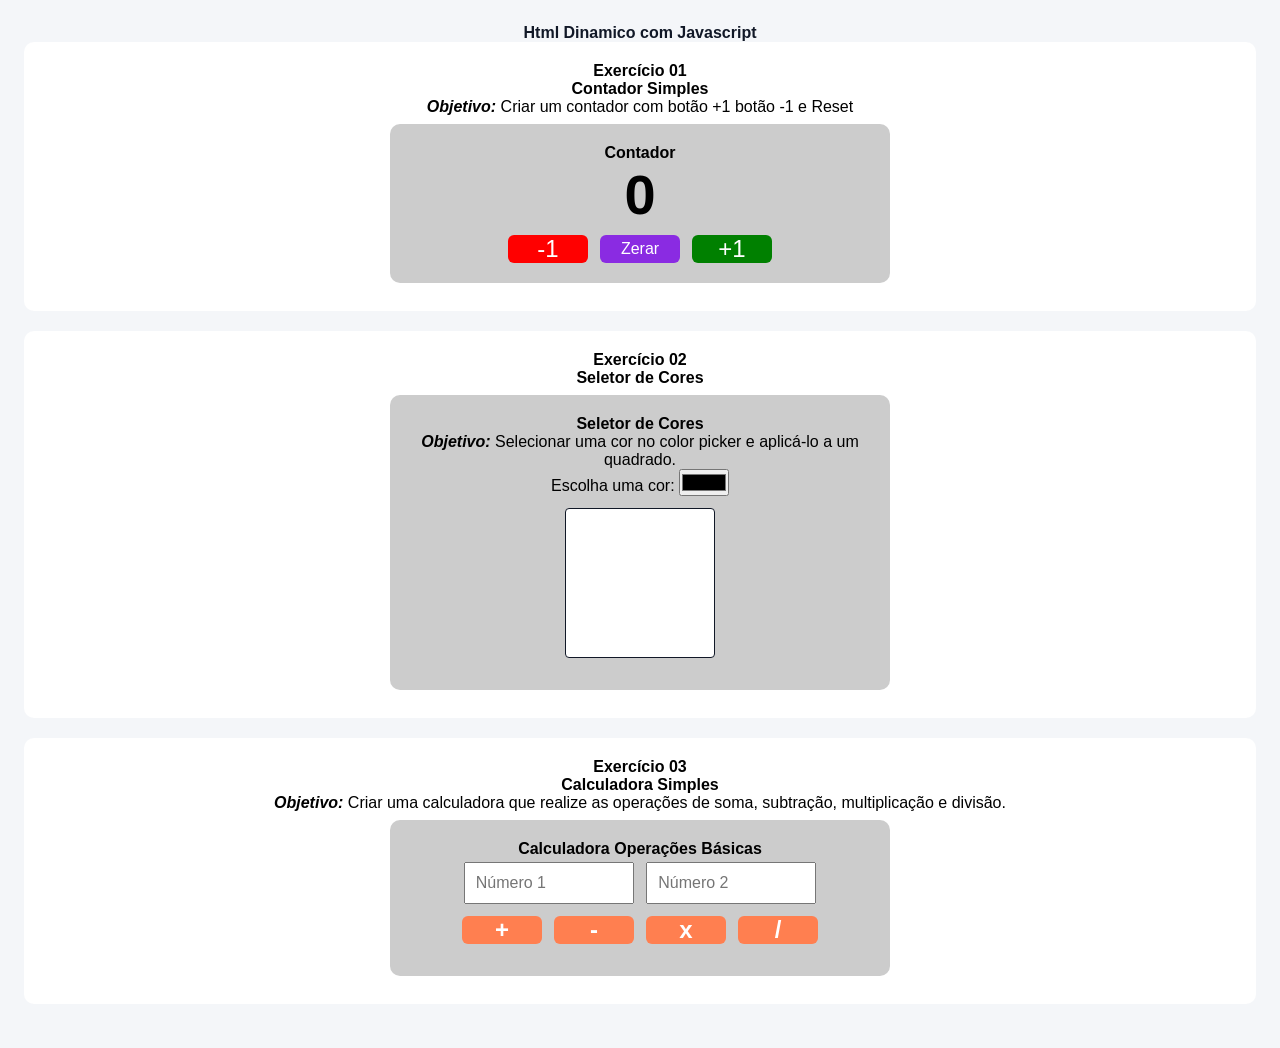
<file: index.html>
<!DOCTYPE html>
<html lang="pt-br">

<head>
    <meta charset="UTF-8">
    <meta name="viewport" content="width=device-width, initial-scale=1.0">
    <title>Javascript</title>
    <link rel="stylesheet" href="Javascript/css/styles.css" />
</head>


<h1>Html Dinamico com Javascript</h1>

<div class="card">
    <h2>Exercício 01</h2>
    <h3>Contador Simples</h3>
    <p> <span>Objetivo:</span>
        Criar um contador com botão +1 botão -1 e Reset
    </p>
    <div class="exercicio">
        <h3>Contador</h3>
        <p id="contador">0</p>
        <div class="grupo-botoes">
            <button id="btn-menos" onclick="diminuir()">-1</button>
            <button id="btn-zerar" onclick="zerar()">Zerar</button>
            <button id="btn-mais" onclick="adicionar()">+1</button>
        </div>
    </div>
</div>


<div class="card">
    <h2>Exercício 02</h2>
    <h3>Seletor de Cores</h3>

    <div class="exercicio">
        <h3>Seletor de Cores</h3>
        <p>
            <span>Objetivo:</span>
            Selecionar uma cor no color picker e aplicá-lo a um quadrado.
        </p>

        <label>
            Escolha uma cor:
        </label>
        <input type="color" id="colorPicker" placeholder="Selecione uma cor..." oninput="mudarCor()" />
        <div id="quadrado"></div>
    </div>
</div>

<div class="card">
    <h2>Exercício 03</h2>
    <h3>Calculadora Simples</h3>
    <p>
        <span>Objetivo:</span>
        Criar uma calculadora que realize as operações de soma, subtração, multiplicação e divisão.
    </p>
    <div class="exercicio">
    <h3>Calculadora Operações Básicas</h3>
    <input type="number" id="num1" placeholder="Número 1"/>
    <input type="number" id="num2" placeholder="Número 2"/>
    <div class="grupo-botoes">
        <button id="btn-soma" onclick="somar()">+</button>
         <button id="btn-subtracao" onclick="subtrair()">-</button>
          <button id="btn-multiplicacao" onclick="multiplicar()">x</button>
           <button id="btn-divisao" onclick="dividir()">/</button>
    </div>
    <p id="resultado"></p>
</div>
</div>



<script src="Javascript/js/script.js"></script>
</body>

</html>
</file>
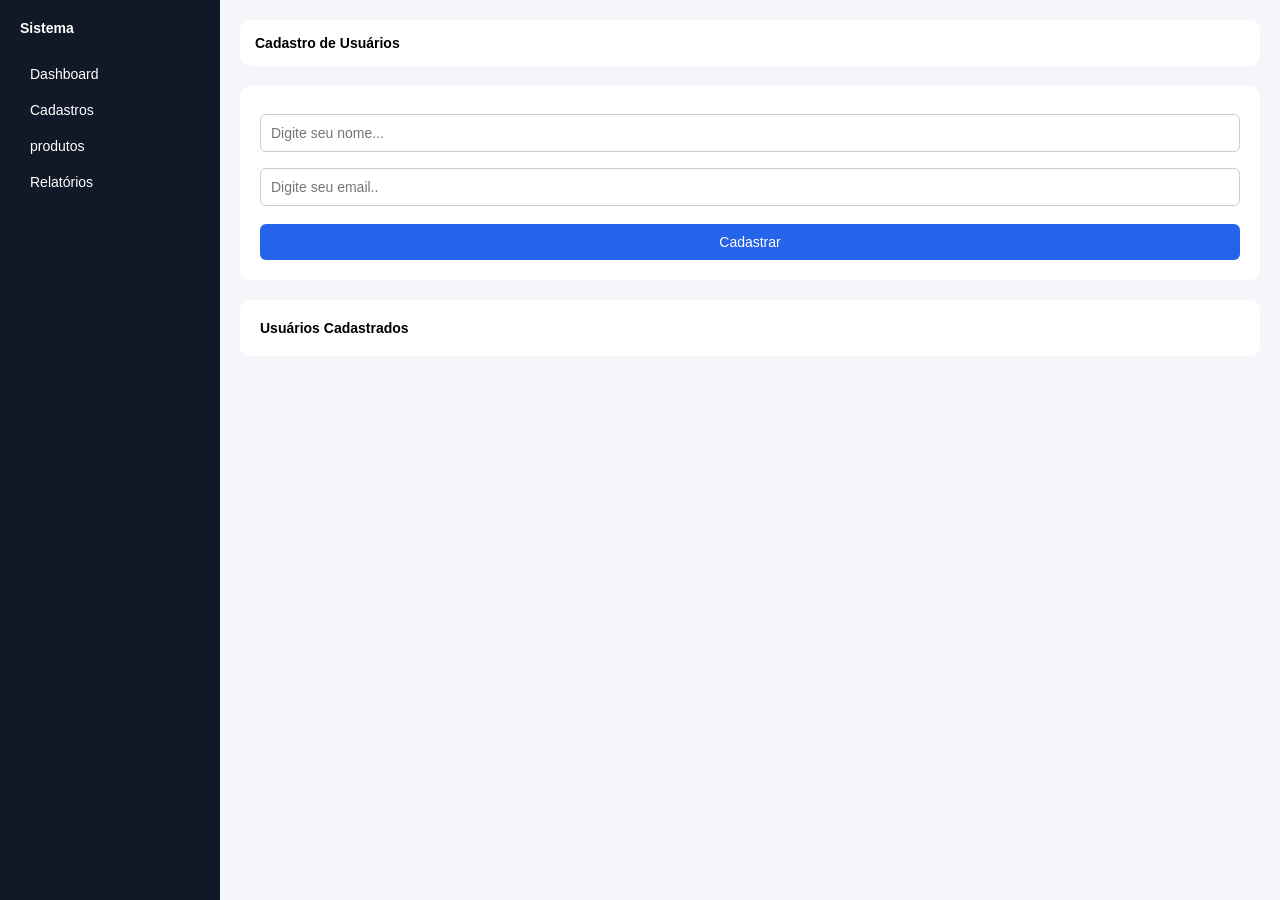
<file: Atividade - HTML/index.html>
<!doctype html>
<html lang="pt-br">
  <head>
    <meta charset="UTF-8" />
    <meta name="viewport" content="width=device-width, initial-scale=1.0" />
    <title>Mini Sistema</title>
    <link rel="stylesheet" href="css/estilos.css" />
  </head>
  <body>
    <div class="container">
      <!-- SIDEBAR -->
      <aside class="sidebar">
        <h2>Sistema</h2>
        <a href="index.html">Dashboard</a>
        <a href="index.html">Cadastros</a>
        <a href="produtos.html">produtos</a>
        <a href="#">Relatórios</a>
      </aside>

      <!-- CONTEÚDO -->
      <main class="content">
        <header class="topbar">
          <h1>Cadastro de Usuários</h1>
        </header>

        <!-- FORMULARIO DE CADASTRO -->
        <section class="card">
          <form onsubmit="cadastrar(event)">
            <input type="text" id="nome" placeholder="Digite seu nome..." />
            <input type="email" id="email" placeholder="Digite seu email.." />
            <button type="submit">Cadastrar</button>
          </form>
        </section>

        <!-- LISTA DE USUARIOS CADASTRADOS -->
        <section class="card">
          <h2>Usuários Cadastrados</h2>
          <ul id="lista">
          </ul>
        </section>
      </main>
    </div>

    <script src="js/scripts.js"></script>
  </body>
</html>
</file>
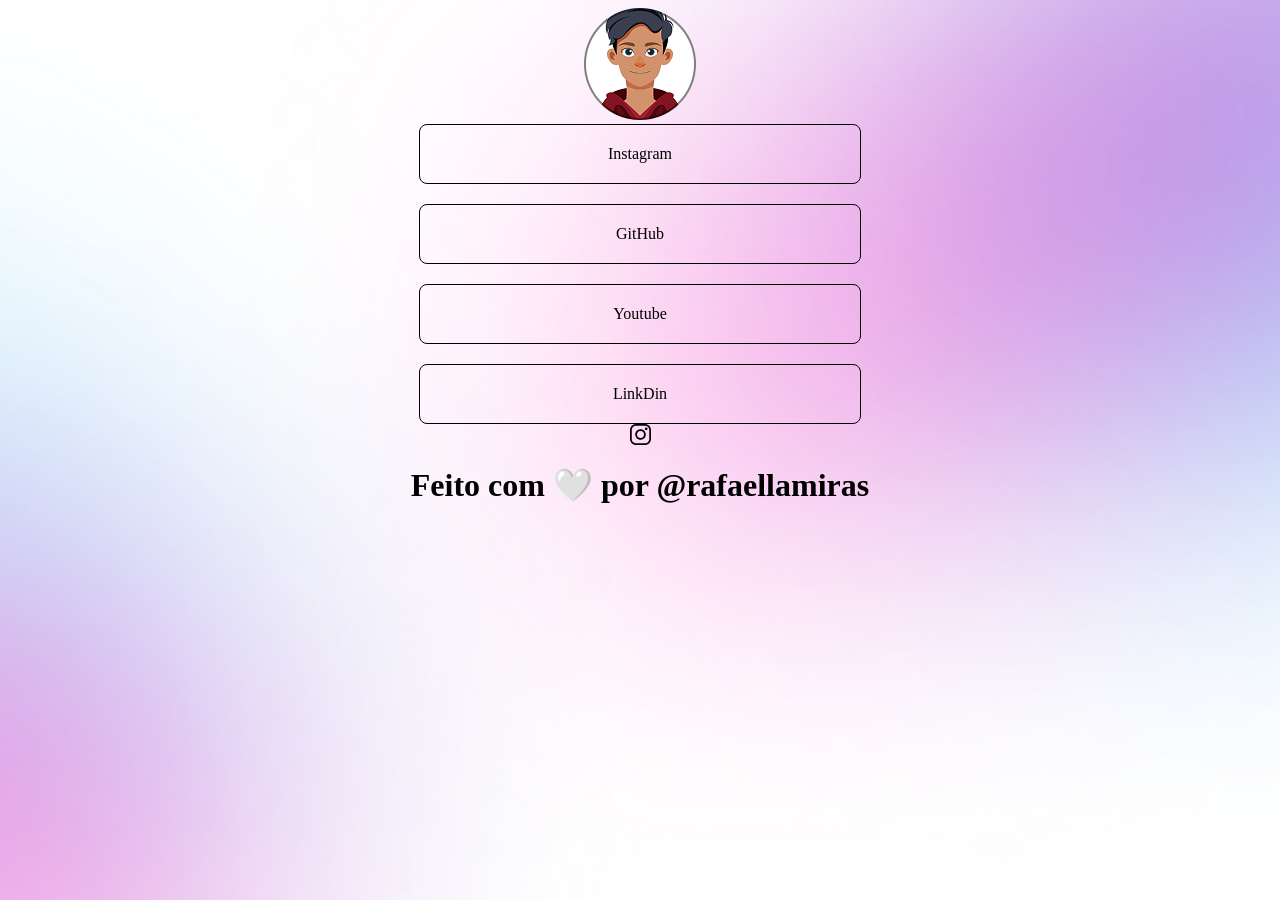
<file: DEVLINKS/index.html>
<!DOCTYPE html>
<html lang="pt-br">
<head>
    <meta charset="UTF-8">
    <meta name="viewport" content="width=device-width, initial-scale=1.0">
    <title>DevLinks</title>
    <link rel="stylesheet" href="css/style.css">
</head>
<header>
    <img src="../DEVLINKS/img/avatar-light.png">
</header>
<body>
    
<div id="links">
<a class="my-text tamanho" href="https://www.instagram.com/?hl=pt-br" target="_black">Instagram</a>
<a class="my-text tamanho" href="https://github.com/?locale=pt-br" target="_black">GitHub</a>
<a class="my-text tamanho" href="https://www.youtube.com/" target="_black">Youtube</a>
<a class="my-text tamanho" href="https://www.linkedin.com/login/pt?fromSignIn=true&trk=guest_homepage-basic_nav-header-signin" target="_black">LinkDin</a>
</div>

<img src="../DEVLINKS/img/Vector.png">




<h1> Feito com 🤍 por @rafaellamiras</h1>



</body>

</html>
</file>
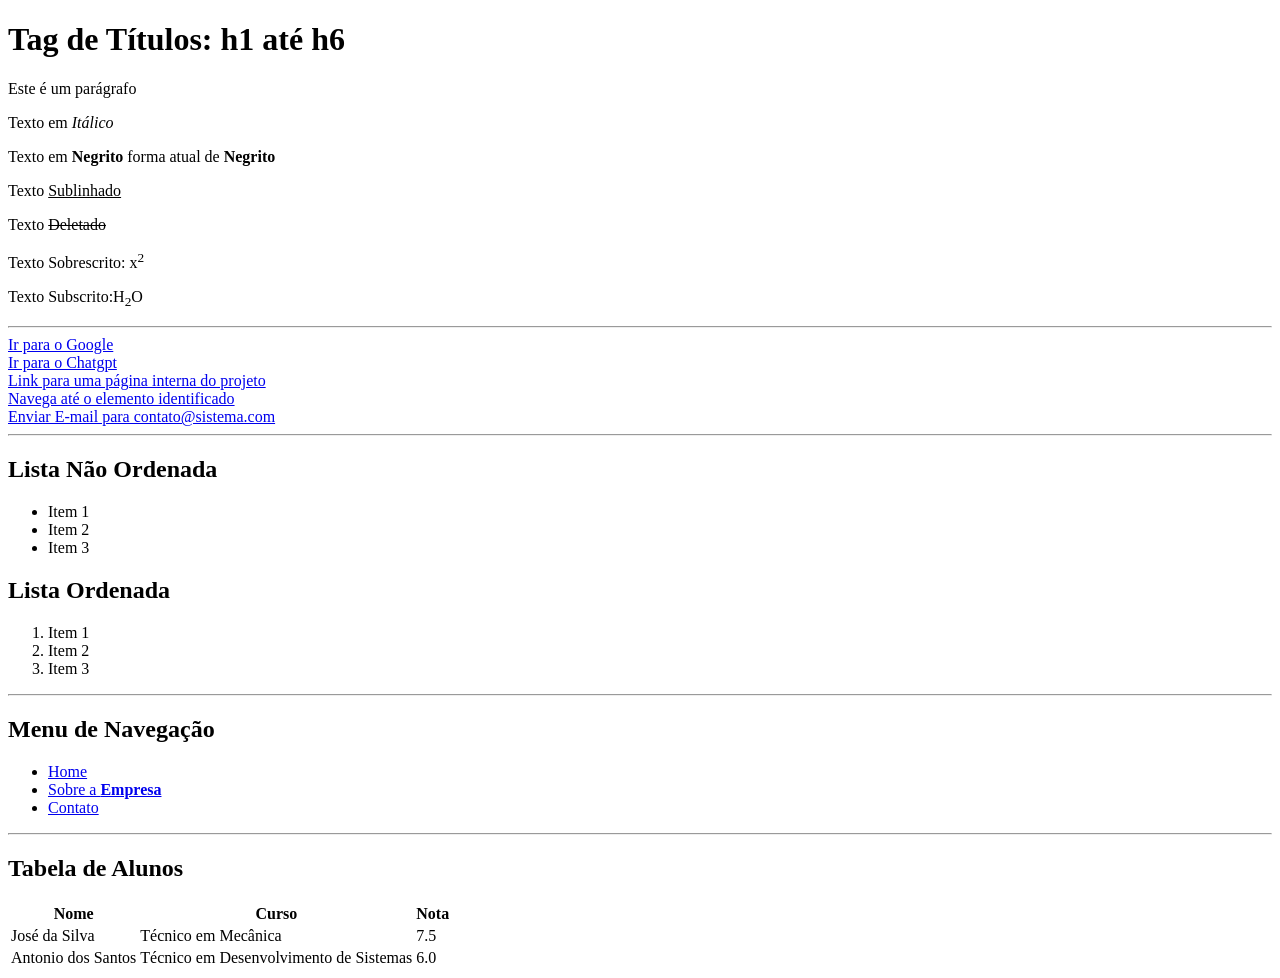
<file: HTML-BÁSICO/index.html>
<!DOCTYPE html>
<html lang="pt-br">
<head>
    <meta charset="UTF-8">
    <meta name="viewport" content="width=device-width, initial-scale=1.0">
    <title>HTML Básico</title>
</head>
<body>
    <!-- Comentário -->
    <h1 id="id-elemento">Tag de Títulos: h1 até h6</h1>
    <p>Este é um parágrafo</p> 

    <p>Texto em <i>Itálico</i></p>
    <p>Texto em <b>Negrito</b> forma atual de <strong>Negrito</strong></p>
    <p>Texto <u>Sublinhado</u></p>

    <p>Texto <del>Deletado</del></p>
    <p>Texto Sobrescrito: x<sup>2</sup></p>
    <p>Texto Subscrito:H<sub>2</sub>O </p>

    <hr />

    <a href="https://www.google.com">Ir para o Google</a> <br />
    <a href="https://www.chatgpt.com" target="_blank">Ir para o Chatgpt</a> <br />
    <a href="minha_pagina.html">Link para uma página interna do projeto</a> <br />

    <a href="#id-elemento">Navega até o elemento identificado</a> <br />
    <a href="mailto:contato@sistema.com">Enviar E-mail para contato@sistema.com</a>

    <hr />

    <h2>Lista Não Ordenada</h2>
    <ul>
        <li>Item 1</li>
        <li>Item 2</li>
        <li>Item 3</li>
    </ul>

    <h2>Lista Ordenada</h2>
    <ol>
        <li>Item 1</li>
        <li>Item 2</li>
        <li>Item 3</li>
    </ol>

    <hr />

    <h2>Menu de Navegação</h2>
    <ul>
        <li>
            <a href="#">Home</a>
        </li>
        <li>
            <a href="#">Sobre a <strong>Empresa</strong></a>
        </li>
        <li>
            <a href="contato.html">Contato</a>
        </li>
    </ul>

    <hr />

    <h2>Tabela de Alunos</h2>
    <table>
        <thead>
            <tr> <!-- <tr> Table Row: Linha da Tabela -->
                <th>Nome</th> <!-- <th> Table Head: refere-se a uma célula de cabeçalho -->
                <th>Curso</th>
                <th>Nota</th>
            </tr>
        </thead>
        <tbody>
            <tr> 
                <td>José da Silva</td> <!-- <td> Table Data: refere-se a uma célula -->
                <td>Técnico em Mecânica</td>
                <td>7.5</td>
            </tr>
            <tr> 
                <td>Antonio dos Santos</td> 
                <td>Técnico em Desenvolvimento de Sistemas</td>
                <td>6.0</td>
            </tr>
        </tbody>
    </table>

</body>
</html>
</file>
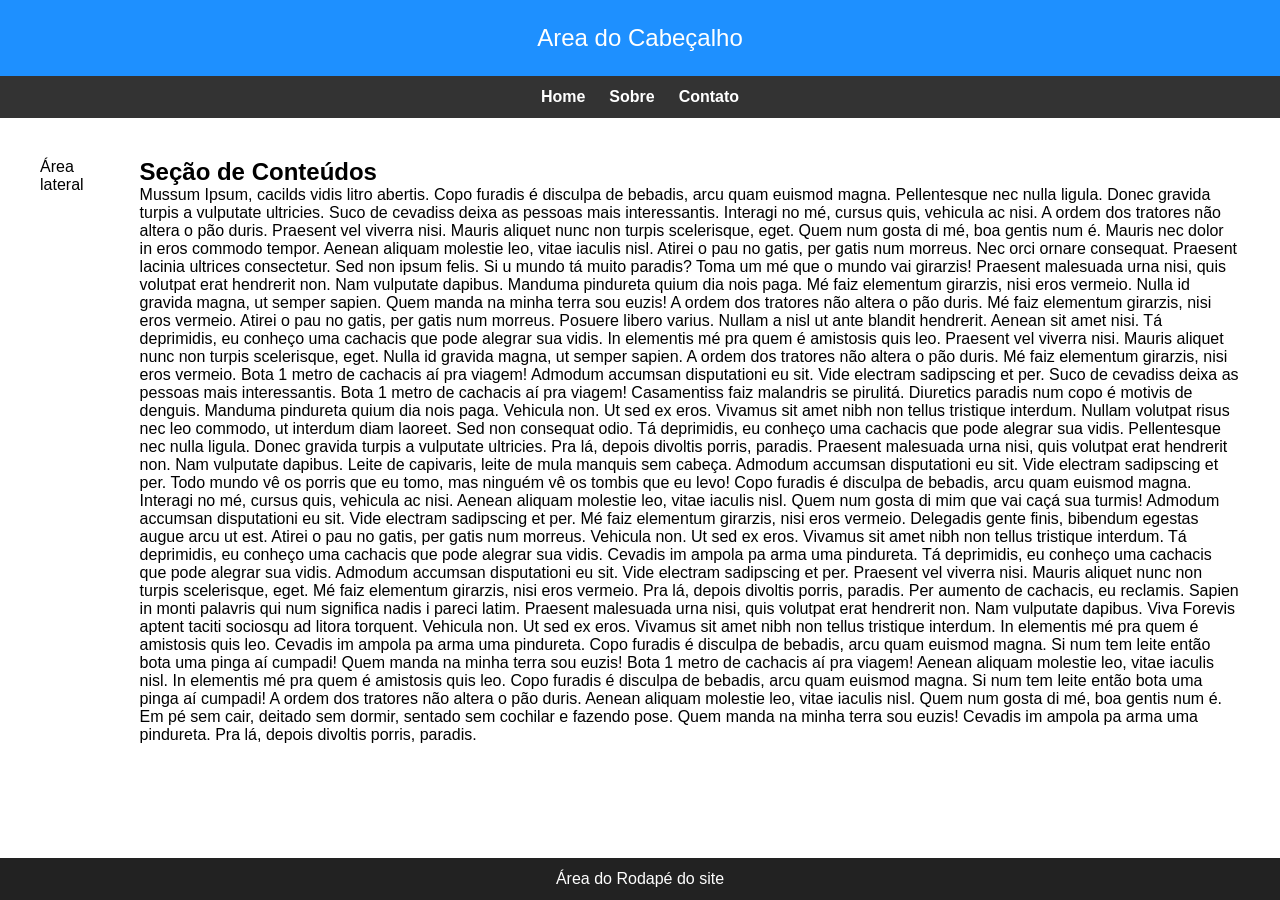
<file: HTML-INTERMEDIARIO/index.html>
<!DOCTYPE html>
<html lang="pt-br">
<head>
    <meta charset="UTF-8">
    <meta name="viewport" content="width=device-width, initial-scale=1.0">
    <title>HTML Intermediário</title>
    <link rel="stylesheet" href="css/estilos.css">
</head>
<body>
    
    <!-- <div id="header">... </div>--> 
    
    <header> <!-- Tag Semantica de Cabecalho-->
        Area do Cabeçalho
    </header>
    <nav> <!-- -->
        <a href="#">Home</a>
        <a href="#">Sobre</a>
        <a href="#">Contato</a>
    </nav>

    <main> <!-- Tag Semantica para os Conteúdos da Página-->
       <aside>
        Área lateral
       </aside>
       <section>

       <h1> Seção de Conteúdos </h1>
<p>
    Mussum Ipsum, cacilds vidis litro abertis.  Copo furadis é disculpa de bebadis, arcu quam euismod magna. Pellentesque nec nulla ligula. Donec gravida turpis a vulputate ultricies. Suco de cevadiss deixa as pessoas mais interessantis. Interagi no mé, cursus quis, vehicula ac nisi.

A ordem dos tratores não altera o pão duris. Praesent vel viverra nisi. Mauris aliquet nunc non turpis scelerisque, eget. Quem num gosta di mé, boa gentis num é. Mauris nec dolor in eros commodo tempor. Aenean aliquam molestie leo, vitae iaculis nisl.

Atirei o pau no gatis, per gatis num morreus. Nec orci ornare consequat. Praesent lacinia ultrices consectetur. Sed non ipsum felis. Si u mundo tá muito paradis? Toma um mé que o mundo vai girarzis! Praesent malesuada urna nisi, quis volutpat erat hendrerit non. Nam vulputate dapibus.

Manduma pindureta quium dia nois paga. Mé faiz elementum girarzis, nisi eros vermeio. Nulla id gravida magna, ut semper sapien. Quem manda na minha terra sou euzis!

A ordem dos tratores não altera o pão duris. Mé faiz elementum girarzis, nisi eros vermeio. Atirei o pau no gatis, per gatis num morreus. Posuere libero varius. Nullam a nisl ut ante blandit hendrerit. Aenean sit amet nisi.

Tá deprimidis, eu conheço uma cachacis que pode alegrar sua vidis. In elementis mé pra quem é amistosis quis leo. Praesent vel viverra nisi. Mauris aliquet nunc non turpis scelerisque, eget. Nulla id gravida magna, ut semper sapien.

A ordem dos tratores não altera o pão duris. Mé faiz elementum girarzis, nisi eros vermeio. Bota 1 metro de cachacis aí pra viagem! Admodum accumsan disputationi eu sit. Vide electram sadipscing et per.

Suco de cevadiss deixa as pessoas mais interessantis. Bota 1 metro de cachacis aí pra viagem! Casamentiss faiz malandris se pirulitá. Diuretics paradis num copo é motivis de denguis.

Manduma pindureta quium dia nois paga. Vehicula non. Ut sed ex eros. Vivamus sit amet nibh non tellus tristique interdum. Nullam volutpat risus nec leo commodo, ut interdum diam laoreet. Sed non consequat odio. Tá deprimidis, eu conheço uma cachacis que pode alegrar sua vidis.

Pellentesque nec nulla ligula. Donec gravida turpis a vulputate ultricies. Pra lá, depois divoltis porris, paradis. Praesent malesuada urna nisi, quis volutpat erat hendrerit non. Nam vulputate dapibus. Leite de capivaris, leite de mula manquis sem cabeça.

Admodum accumsan disputationi eu sit. Vide electram sadipscing et per. Todo mundo vê os porris que eu tomo, mas ninguém vê os tombis que eu levo! Copo furadis é disculpa de bebadis, arcu quam euismod magna. Interagi no mé, cursus quis, vehicula ac nisi.

Aenean aliquam molestie leo, vitae iaculis nisl. Quem num gosta di mim que vai caçá sua turmis! Admodum accumsan disputationi eu sit. Vide electram sadipscing et per. Mé faiz elementum girarzis, nisi eros vermeio.

Delegadis gente finis, bibendum egestas augue arcu ut est. Atirei o pau no gatis, per gatis num morreus. Vehicula non. Ut sed ex eros. Vivamus sit amet nibh non tellus tristique interdum. Tá deprimidis, eu conheço uma cachacis que pode alegrar sua vidis.

Cevadis im ampola pa arma uma pindureta. Tá deprimidis, eu conheço uma cachacis que pode alegrar sua vidis. Admodum accumsan disputationi eu sit. Vide electram sadipscing et per. Praesent vel viverra nisi. Mauris aliquet nunc non turpis scelerisque, eget.

Mé faiz elementum girarzis, nisi eros vermeio. Pra lá, depois divoltis porris, paradis. Per aumento de cachacis, eu reclamis. Sapien in monti palavris qui num significa nadis i pareci latim.

Praesent malesuada urna nisi, quis volutpat erat hendrerit non. Nam vulputate dapibus. Viva Forevis aptent taciti sociosqu ad litora torquent. Vehicula non. Ut sed ex eros. Vivamus sit amet nibh non tellus tristique interdum. In elementis mé pra quem é amistosis quis leo.

Cevadis im ampola pa arma uma pindureta. Copo furadis é disculpa de bebadis, arcu quam euismod magna. Si num tem leite então bota uma pinga aí cumpadi! Quem manda na minha terra sou euzis!

Bota 1 metro de cachacis aí pra viagem! Aenean aliquam molestie leo, vitae iaculis nisl. In elementis mé pra quem é amistosis quis leo. Copo furadis é disculpa de bebadis, arcu quam euismod magna.

Si num tem leite então bota uma pinga aí cumpadi! A ordem dos tratores não altera o pão duris. Aenean aliquam molestie leo, vitae iaculis nisl. Quem num gosta di mé, boa gentis num é.

Em pé sem cair, deitado sem dormir, sentado sem cochilar e fazendo pose. Quem manda na minha terra sou euzis! Cevadis im ampola pa arma uma pindureta. Pra lá, depois divoltis porris, paradis.
</p>

       </section>
    </main>

    <footer>
        Área do Rodapé do site
    </footer>
</body>
</html>
</file>
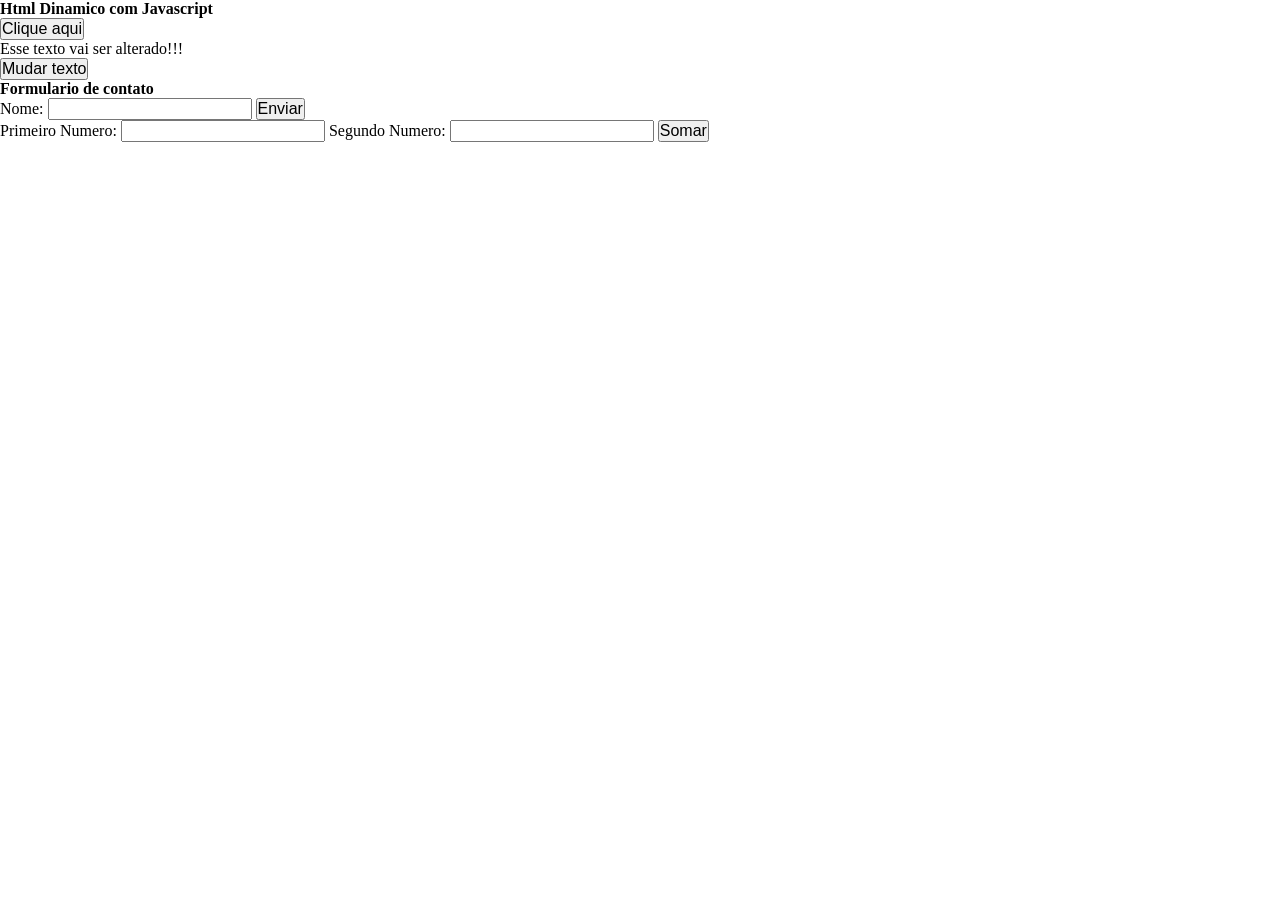
<file: HTML-JAVASCRIPT/index.html>
<!DOCTYPE html>
<html lang="pt-br">

<head>
    <meta charset="UTF-8">
    <meta name="viewport" content="width=device-width, initial-scale=1.0">
    <title>HTML Dinamico</title>

    <link rel="stylesheet" href="css/estilo.css">
</head>

<body>
    <h1>Html Dinamico com Javascript</h1>

    <button id="btn" onclick="olaMundo()">Clique aqui</button> <!-- (): é uma função-->

    <p id="texto">Esse texto vai ser alterado!!!</p>
    <button onclick="mudarTexto()">Mudar texto</button>

    <h3>Formulario de contato</h3>

    <form>
        <label for="nome">Nome:</label>
        <input type="text" id="nome" name="nome">

        <button onclick="enviarNome()">Enviar</button>
    </form>

    <form>
        <label> Primeiro Numero:</label>
        <input type="number" id="n1" name="n1" />

        <label>Segundo Numero:</label>
        <input type="number" id="n2" name="n2" />

        <button onclick="somar()">Somar</button>

        <p id="resultado"></p>
    </form>
 
    <!-- Script vai sempre no final do body-->
    <script src="js/script.js"></script>
</body>

</html>
</file>
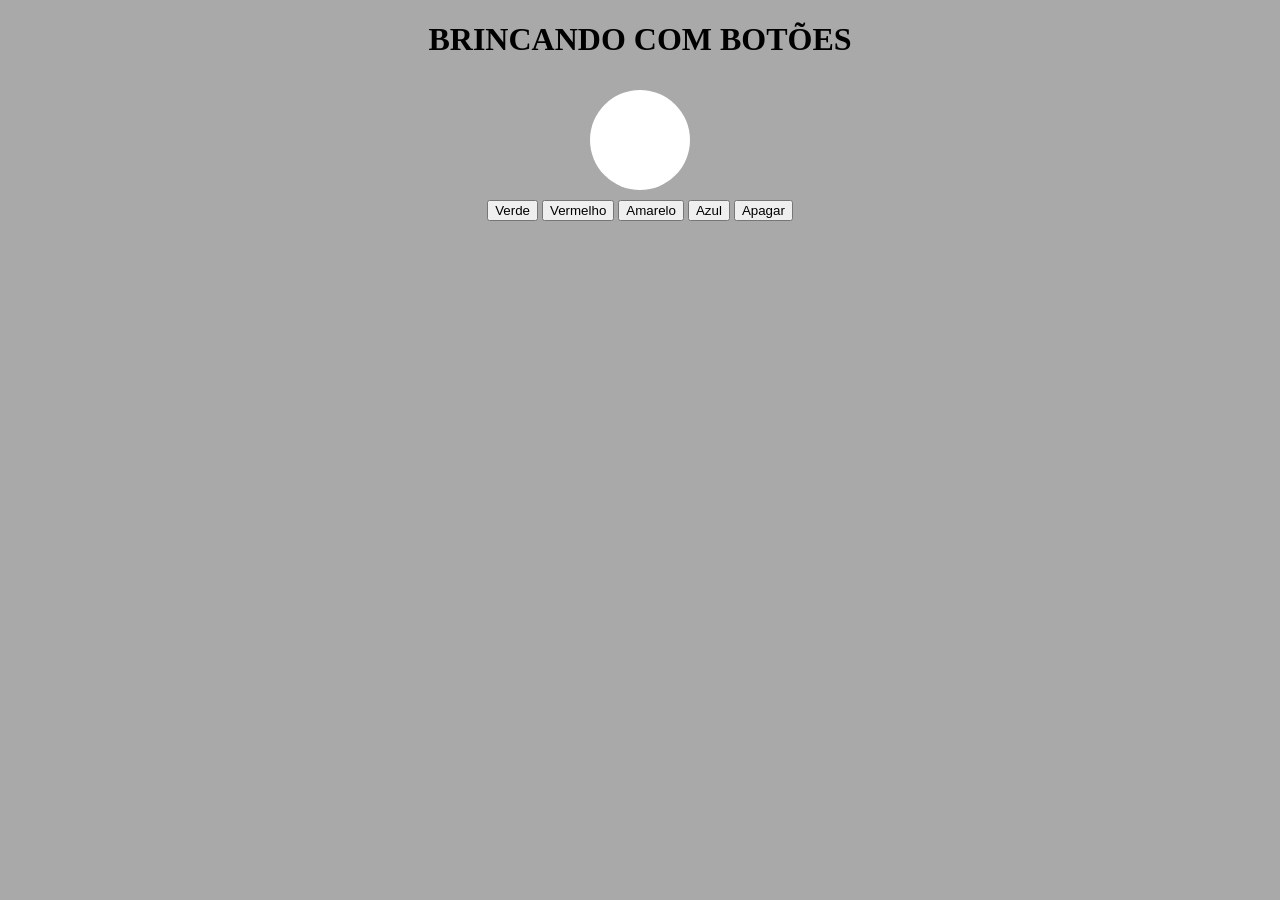
<file: HTML Dinamico/01 - alterarCor/index.html>
<!DOCTYPE html>
<html lang="pt-br">
<head>
    <meta charset="UTF-8">
    <meta name="viewport" content="width=device-width, initial-scale=1.0">
    <title>HTML Dinamico</title>

    <link rel="stylesheet" href="css/style.css">
</head>
<body>
    
<h1>BRINCANDO COM BOTÕES</h1>
<div id="lampada"></div>
<div id="botoes-lampada">
<button onclick="acender('green')">Verde</button>
<button onclick="acender('red')">Vermelho</button>
<button onclick="acender('yellow')">Amarelo</button>
<button onclick="acender('blue')">Azul</button>
<button onclick="acender('white')">Apagar</button>
</div>

<script src="js/script.js"></script>
</body>
</html>
</file>
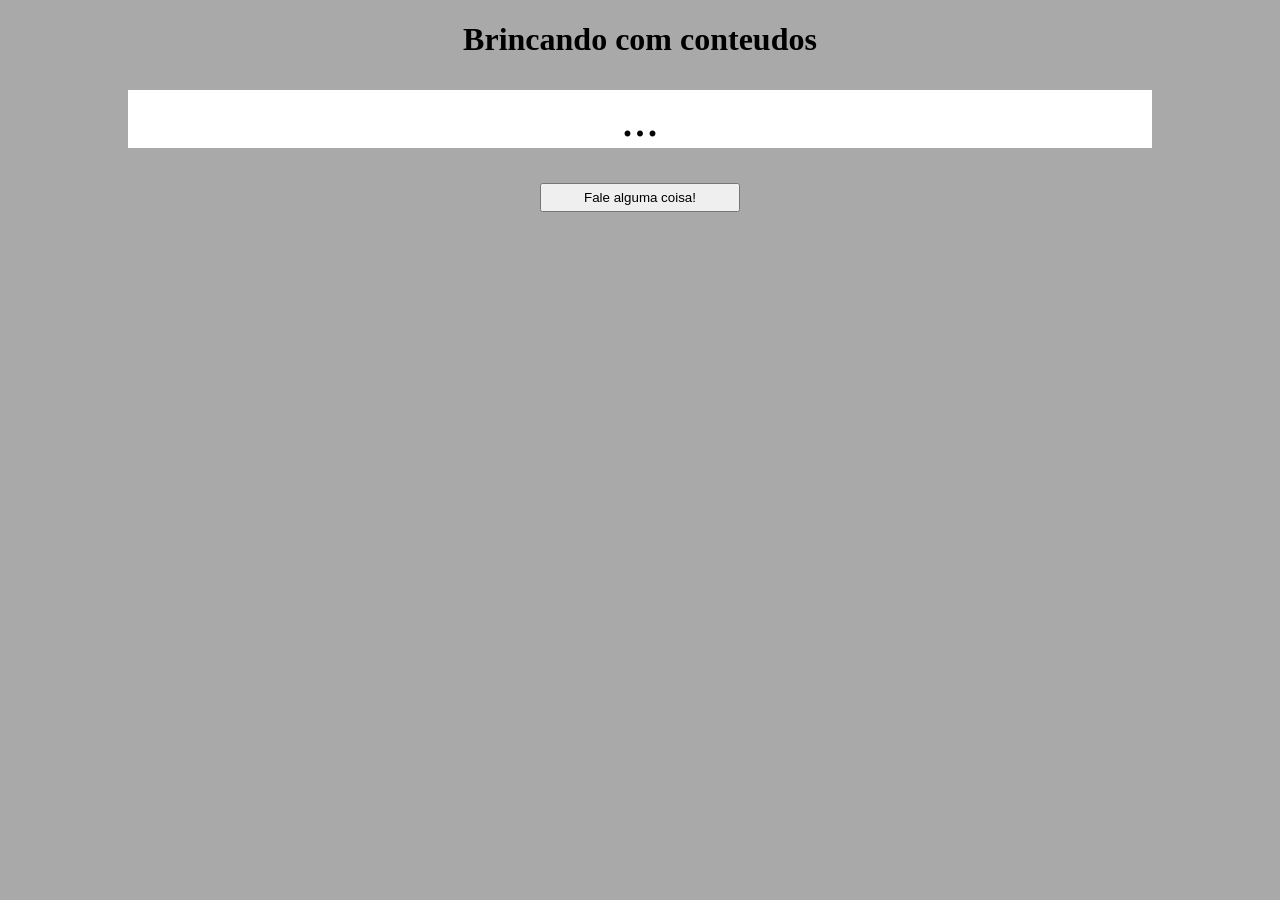
<file: HTML Dinamico/02 - alterandotexto/index.html>
<!DOCTYPE html>
<html lang="pt-br">
<head>
    <meta charset="UTF-8">
    <meta name="viewport" content="width=device-width, initial-scale=1.0">
    <title>Alterando conteúdo de uma div</title>
    <link rel="stylesheet" href="css/style.css"/>
</head>
<body>
    <h1>Brincando com conteudos</h1>
    <div id="tagarela">...</div>
    <button id="btnFalar" onclick="falar()">Fale alguma coisa!</button>
    

    <script src="js/script.js"></script>
</body>
</html>
</file>
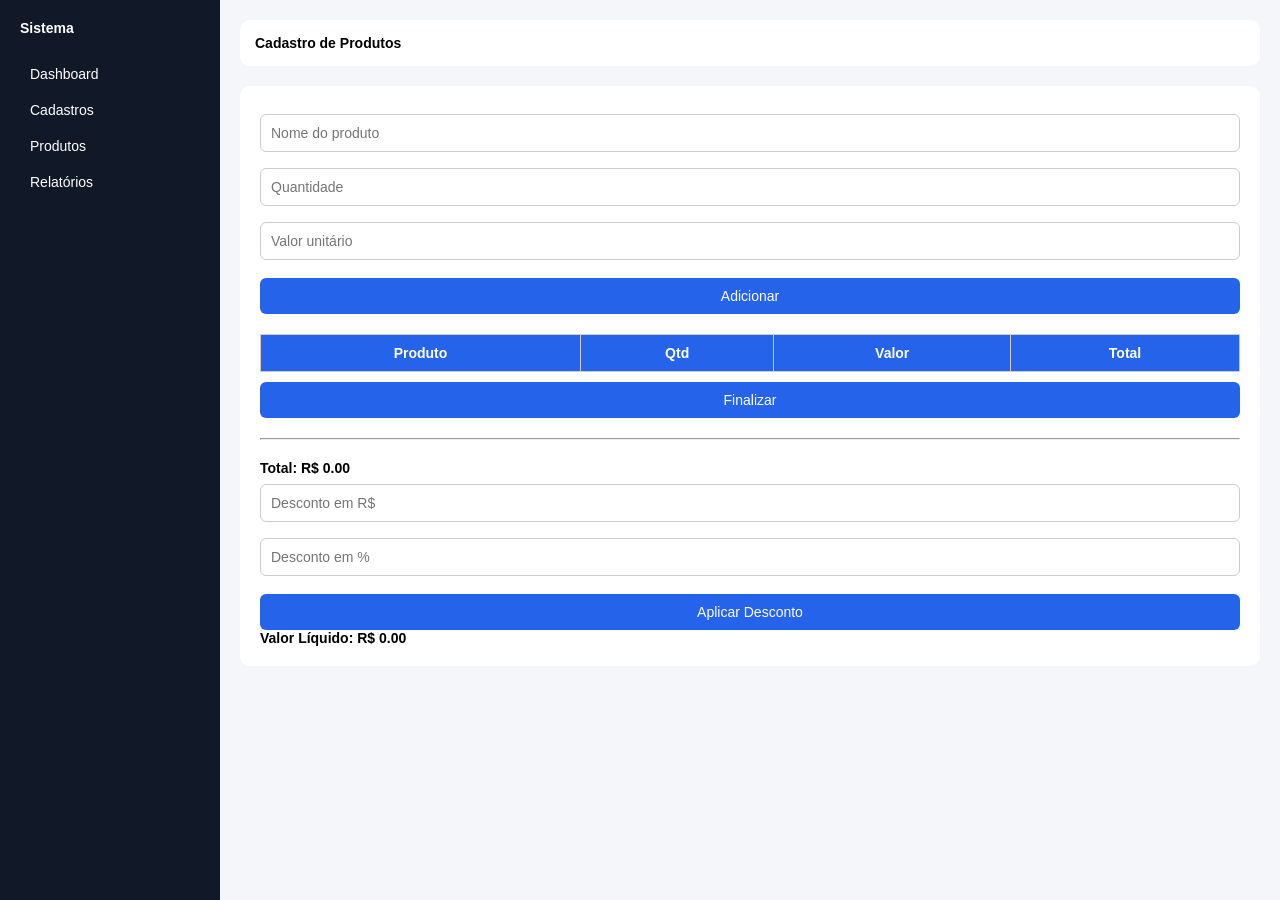
<file: Atividade - HTML/produtos.html>
<!doctype html>
<html lang="pt-br">

<head>
    <meta charset="UTF-8">
    <title>Produtos</title>
    <link rel="stylesheet" href="css/estilos.css">
</head>

<body>

    <div class="container">

        <aside class="sidebar">
            <h2>Sistema</h2>
            <a href="index.html">Dashboard</a>
            <a href="index.html">Cadastros</a>
            <a href="produtos.html">Produtos</a>
            <a href="#">Relatórios</a>
        </aside>

        <main class="content">

            <header class="topbar">
                <h1>Cadastro de Produtos</h1>
            </header>

            <section class="card">

                <input type="text" id="produto" placeholder="Nome do produto">

                <input type="number" id="quantidade" placeholder="Quantidade">

                <input type="number" id="valor" placeholder="Valor unitário">

                <button onclick="adicionarProduto()">
                    Adicionar
                </button>

                <table id="tabelaProdutos">
                    <thead>
                        <tr>
                            <th>Produto</th>
                            <th>Qtd</th>
                            <th>Valor</th>
                            <th>Total</th>
                        </tr>
                    </thead>

                    <tbody></tbody>
                </table>

                <button onclick="finalizarCompra()">
                    Finalizar
                </button>

                <hr>

                <h3>
                    Total: R$
                    <span id="total">0.00</span>
                </h3>

                <input type="number" id="descontoValor" placeholder="Desconto em R$">

                <input type="number" id="descontoPercentual" placeholder="Desconto em %">

                <button onclick="aplicarDesconto()">
                    Aplicar Desconto
                </button>

                <h2>
                    Valor Líquido:
                    R$ <span id="valorLiquido">0.00</span>
                </h2>

            </section>

        </main>

    </div>

    <script src="js/scripts.js"></script>

</body>

</html>
</file>
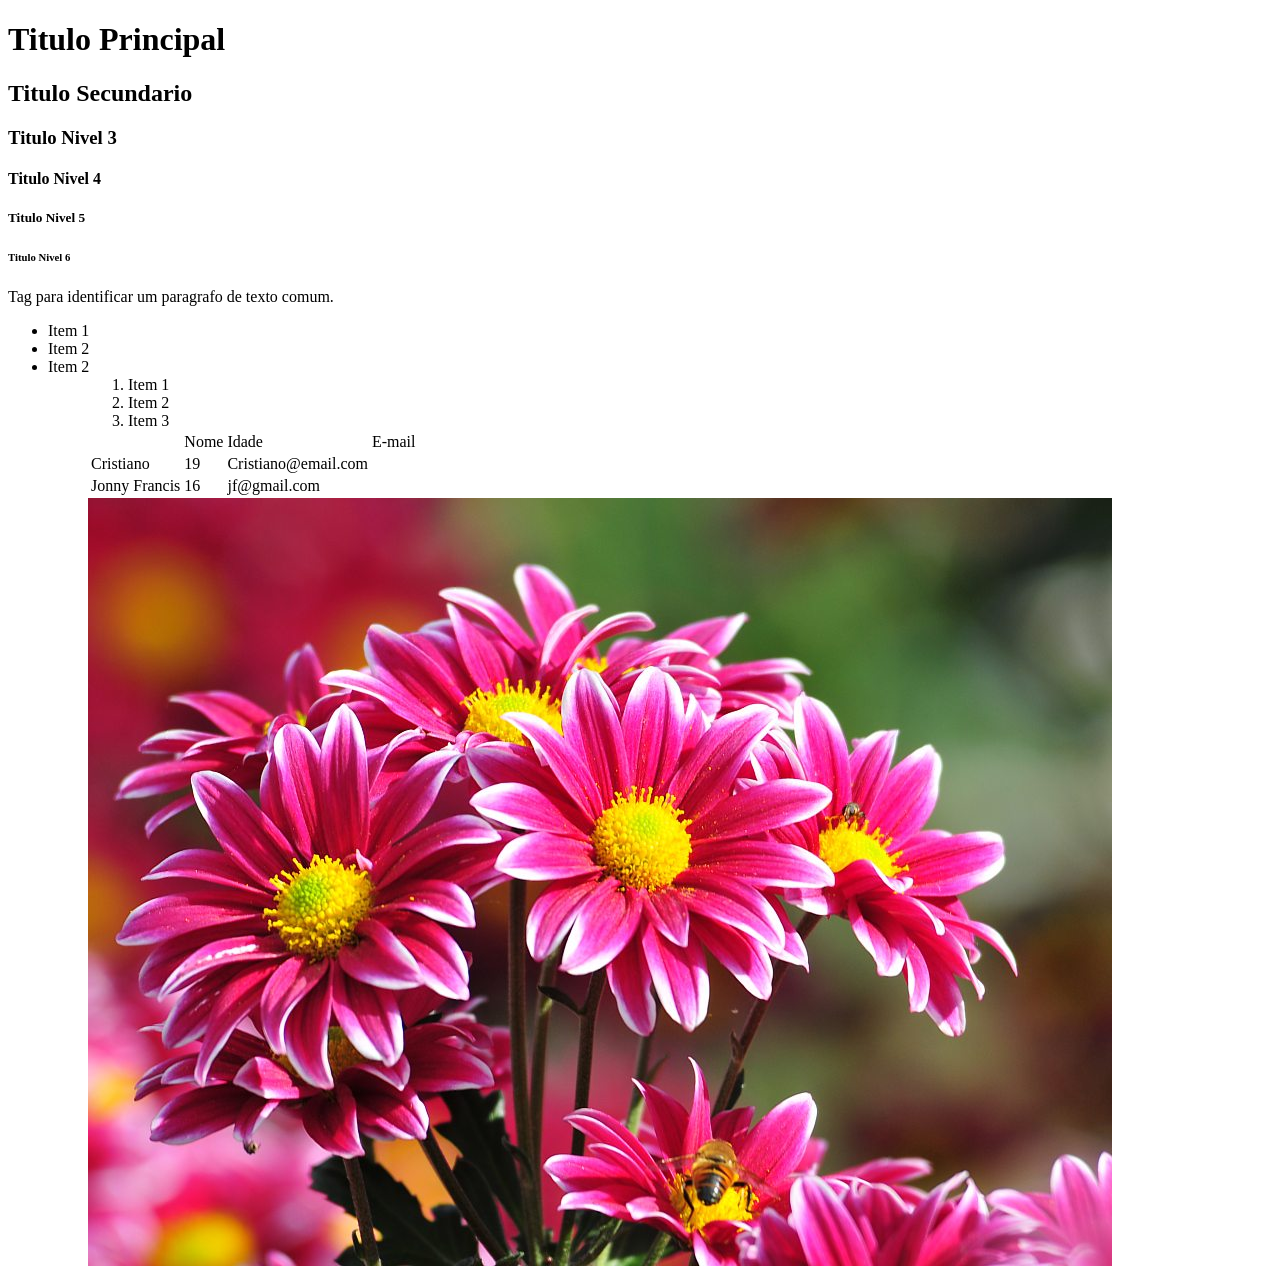
<file: aulasHTML/aula-01.html>
<!DOCTYPE html>
<html lang="pt-br">
<head>
    <meta charset="UTF-8">
    <meta name="viewport" content="width=device-width, initial-scale=1.0">
    <title>Document</title>
</head>
<body>
   <!-- Tag de Comentários -->
   <!-- 
    Tag's pata textos
    Títulos: h1 até h6 
-->
   <h1>Titulo Principal</h1>
   <h2>Titulo Secundario</h2> 
    <h3>Titulo Nivel 3</h3> 
     <h4>Titulo Nivel 4 </h4> 
      <h5>Titulo Nivel 5</h5> 
       <h6>Titulo Nivel 6</h6> 

       <p>Tag para identificar um paragrafo de texto comum. </p>

<!-- TAG para Listas: Nao Ordenadas-->
<ul>
<li>Item 1</li>
<li>Item 2</li>
<li>Item 2</li>

    <ul>

        <!-- TAG para listas: Ordenadas -->
<ol>
<li>Item 1</li>
<li>Item 2</li>
<li>Item 3</li>

    </ol>

<!-- TAG para Tabelas -->

<table>
<th>
    <td>Nome</td>
        <td>Idade</td>
            <td>E-mail</td>
    </th>

    <tr>
        <td>Cristiano</td>
                <td>19</td>
                        <td>Cristiano@email.com</td>


        </tr>

        <tr>
            <td>Jonny Francis</td>
            <td>16</td>
            <td> jf@gmail.com</td>
        </tr>
</table>

<img src="fotos.jpg"/>
        </body>
</html>
</file>
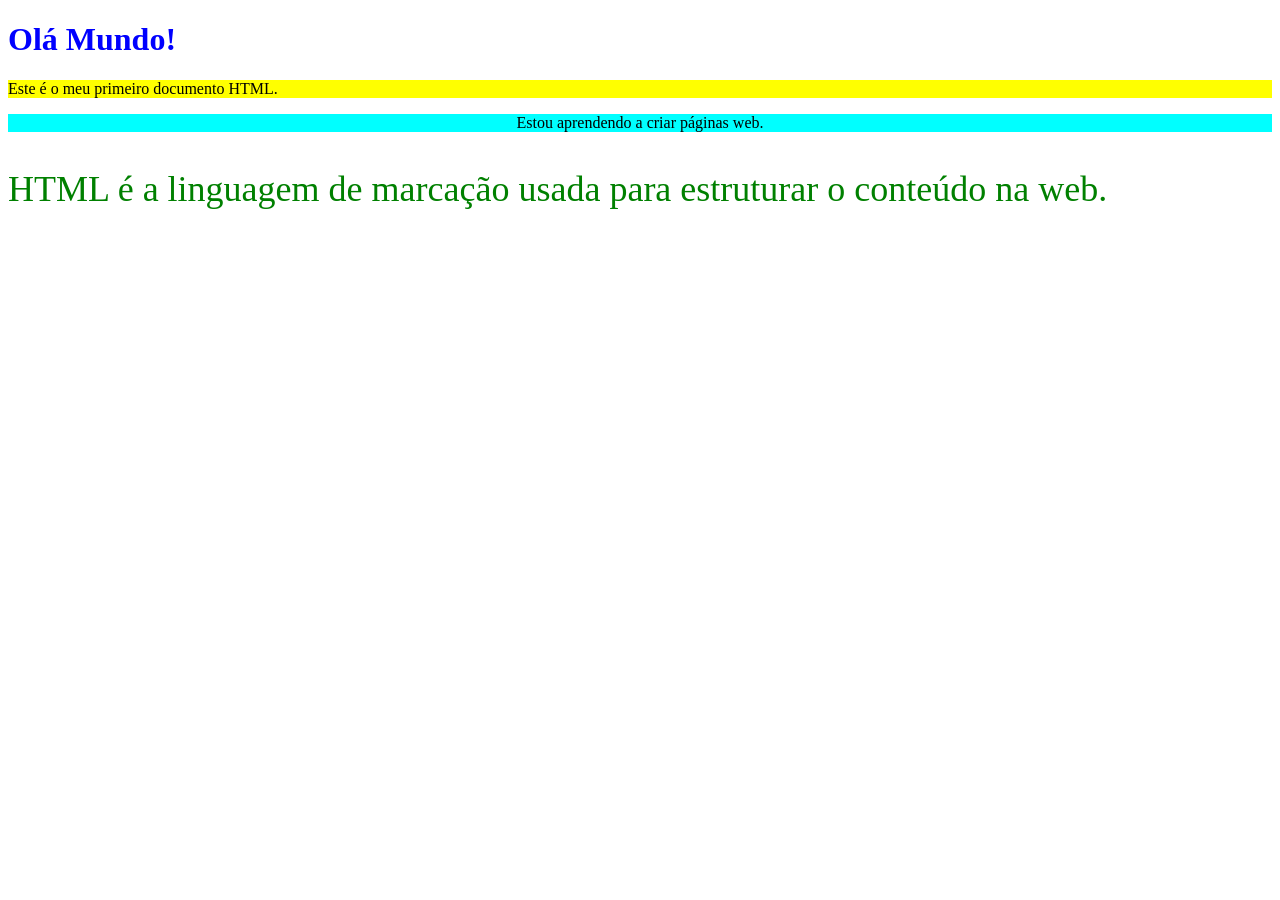
<file: aulasHTML/aula-02.html>
<!doctype html>
<html lang="pt-br">
  <head>
    <meta charset="UTF-8" />
    <meta name="viewport" content="width=device-width, initial-scale=1.0" />
    <title>HTML | Aula 02</title>
  </head>
  <body>
    <h1 style="color: blue">Olá Mundo!</h1>
    <p style="background-color: yellow">
      Este é o meu primeiro documento HTML.
    </p>
    <p style="text-align: center; background-color: cyan">
      Estou aprendendo a criar páginas web.
    </p>
    <p style="font-size: 36px; color: green">
      HTML é a linguagem de marcação usada para estruturar o conteúdo na web.
    </p>
  </body>
</html>
</file>
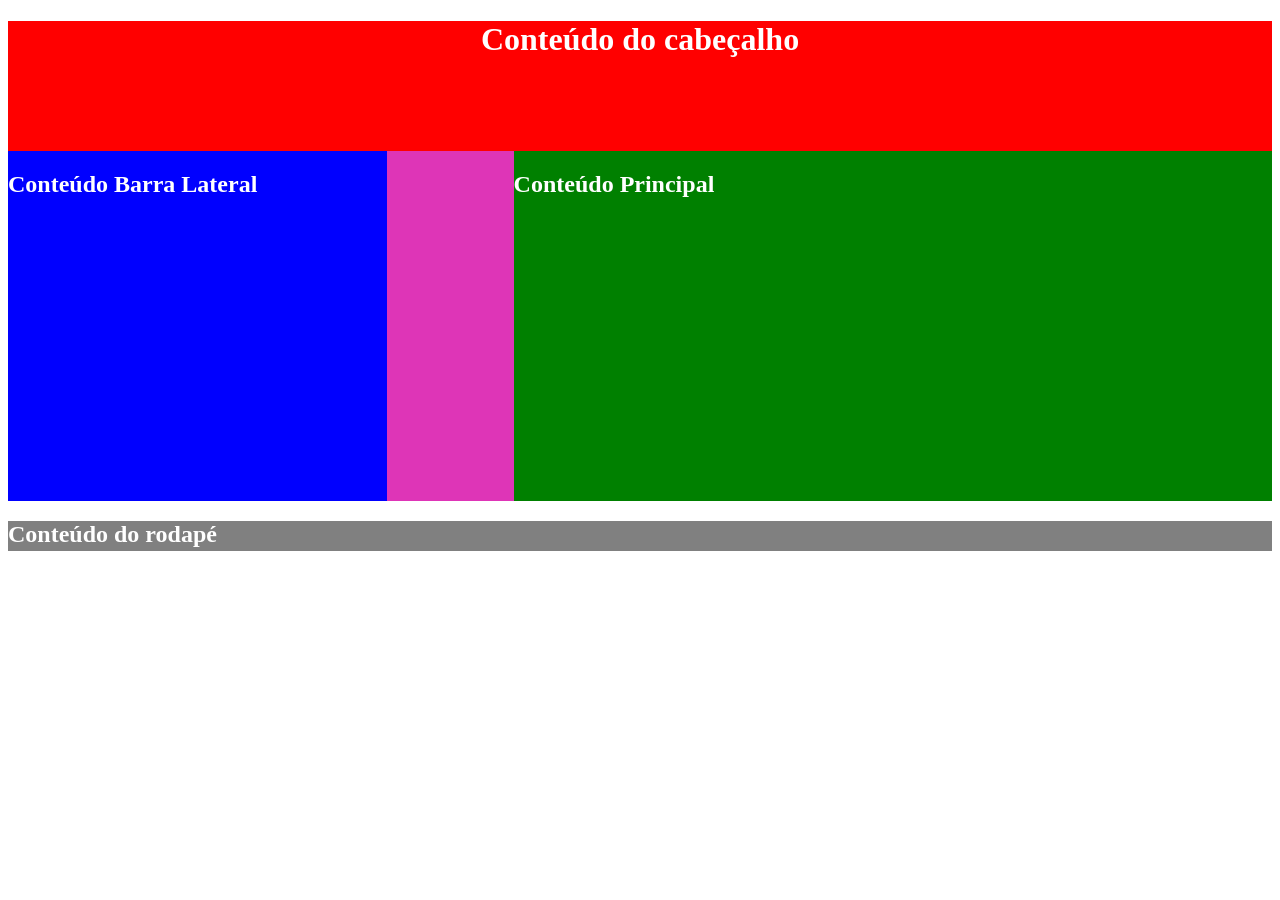
<file: aulasHTML/aula-03.html>
<!doctype html>
<html lang="pt-br">

<head>
    <meta charset="UTF-8" />
    <meta name="viewport" content="width=device-width, initial-scale=1.0" />
    <title>HTML | Aula 03</title>

    <style>
        .my-text {
            color: white;
        }

        #header {
            background-color: red;
            height: 130px;
            text-align: center;
        }

        #main {
            background-color: #de35b7;
            height: 350px;
        }

        #aside {
            background-color: blue;
            height: 100%;
            width: 30%;
            float: left;
        }

        #content {
            background-color: green;
            height: 100%;
            width: 60%;
            float: right;
        }

        #footer {
            background-color: gray;
            height: 30px;
        }
    </style>
</head>

<body>
    <div id="header">
        <!-- DIV: Divisão de conteúdo (Vermelho) -->
        <h1 class="my-text">Conteúdo do cabeçalho</h1>
    </div>

    <div id="main">

        <!-- DIV: Divisão de conteúdo (Rosa) -->
        <div id="aside">
           
            <!-- DIV: Divisão de conteúdo (Azul) -->
            <h2 class="my-text">Conteúdo Barra Lateral</h2>
        </div>
        <div id="content">
            
            <!-- DIV: Divisão de conteúdo (Verde) -->
            <h2 class="my-text">Conteúdo Principal</h2>
        </div>
    </div>

    <div id="footer">
       
        <!-- DIV: Divisão de conteúdo (Cinza) -->
        <h2 class="my-text">Conteúdo do rodapé</h2>
    </div>
</body>

</html>
</file>
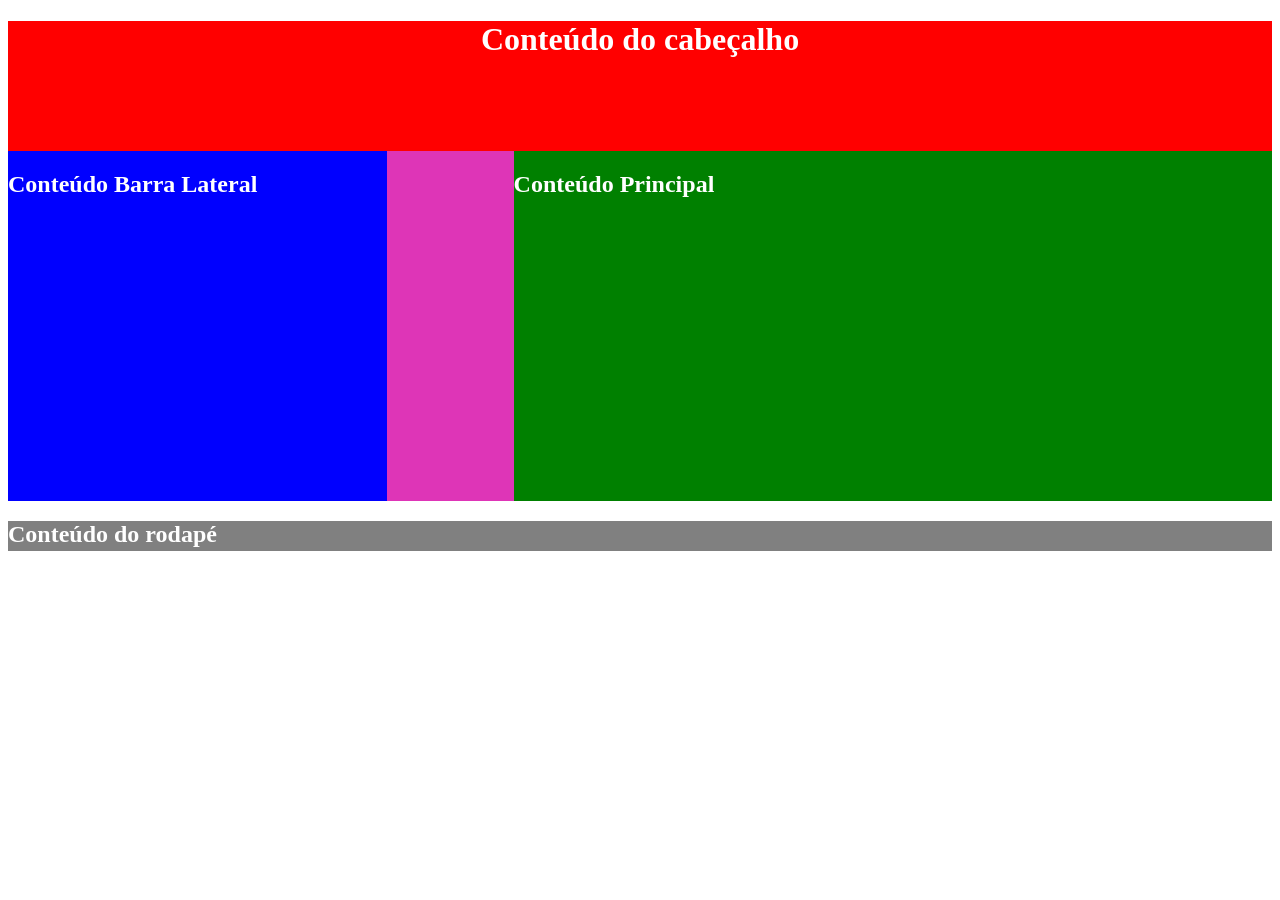
<file: aulasHTML/aula-04.html>
<!doctype html>
<html lang="pt-br">

<head>
    <meta charset="UTF-8" />
    <meta name="viewport" content="width=device-width, initial-scale=1.0" />
    <title>HTML | Aula 04</title>
    <link rel="stylesheet" href="estilos.css"/>

</head>

<body>
    <div id="header">
        <!-- DIV: Divisão de conteúdo (Vermelho) -->
        <h1 class="my-text">Conteúdo do cabeçalho</h1>
    </div>

    <div id="main">

        <!-- DIV: Divisão de conteúdo (Rosa) -->
        <div id="aside">

            <!-- DIV: Divisão de conteúdo (Azul) -->
            <h2 class="my-text">Conteúdo Barra Lateral</h2>
        </div>
        <div id="content">

            <!-- DIV: Divisão de conteúdo (Verde) -->
            <h2 class="my-text">Conteúdo Principal</h2>
        </div>
    </div>

    <div id="footer">

        <!-- DIV: Divisão de conteúdo (Cinza) -->
        <h2 class="my-text">Conteúdo do rodapé</h2>
    </div>
</body>

</html>
</file>
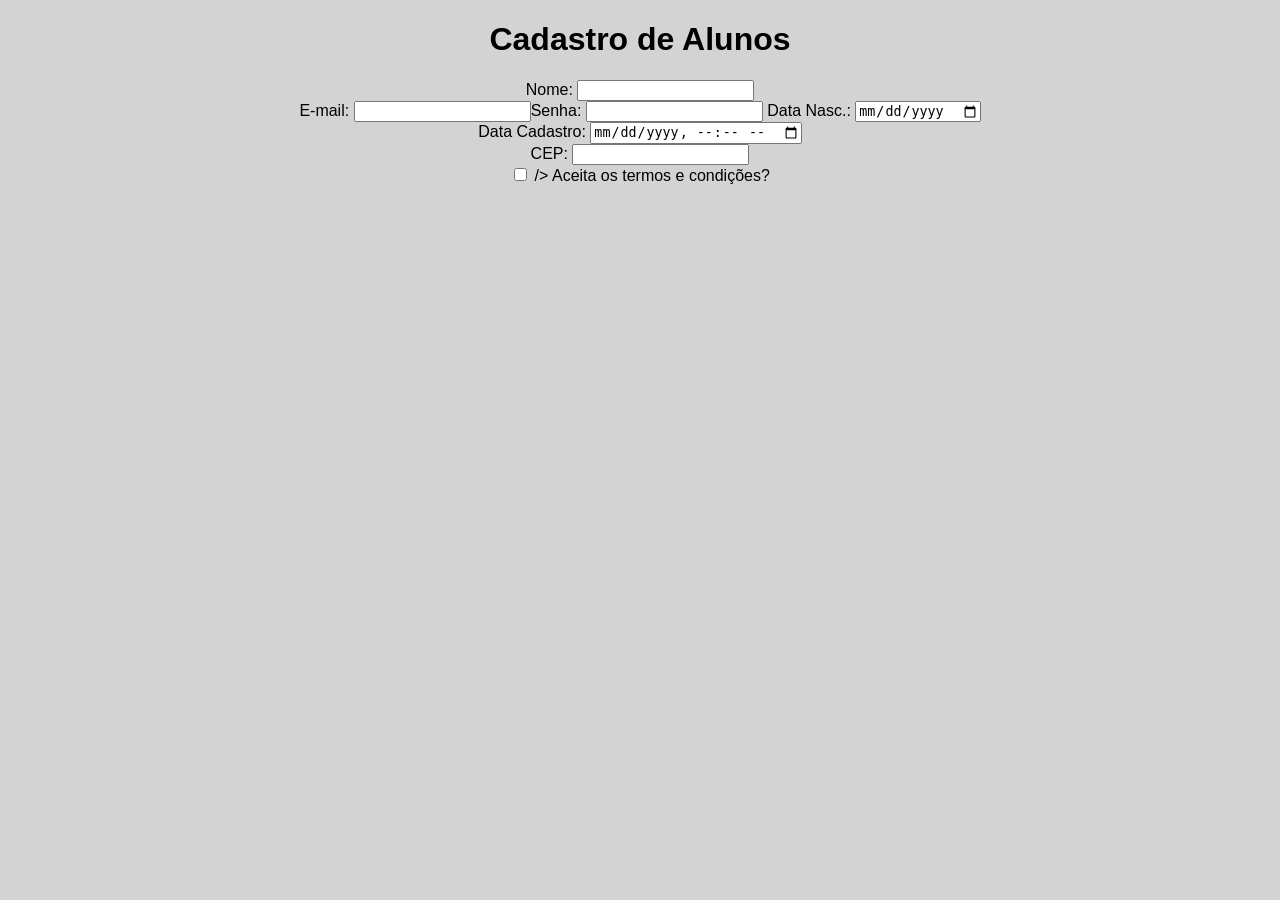
<file: aulasHTML/aula-05.html>
<!DOCTYPE html>
<html lang="pt-br">

<head>
    <meta charset="UTF-8">
    <meta name="viewport" content="width=device-width, initial-scale=1.0">
    <title>HTML | Aula 05</title>
    <link rel="stylesheet" href="aula-05.css">
</head>

<body>
    <div id="formulario">
        <h1>Cadastro de Alunos</h1>
        <form method="get" action=""> <!-- Elemento de formulário -->

            <label for="inNome">Nome:</label>
            <input type="text" name="inNome" />
            <br />

            <label for="inNome">E-mail:</label>
            <input type="email" name="inEmail/>
<br />

            <label for=" inNome">Senha:</label>
            <input type="password" name="inSenha" />

            <label for=" inData">Data Nasc.:</label>
            <input type="date" name="inData" />
            <br />

            <label for=" inDataCad">Data Cadastro:</label>
            <input type="datetime-local" name="inData" />
            <br />

            <label for=" inCEP">CEP:</label>
            <input type="number" step="1" name="inCEP" />
            <br />

            <input type="checkbox" name="inTermo"> />
            <label for="inTermo">Aceita os termos e condições? </label>
            <br />
        </form>
    </div>
</body>

</html>
</file>
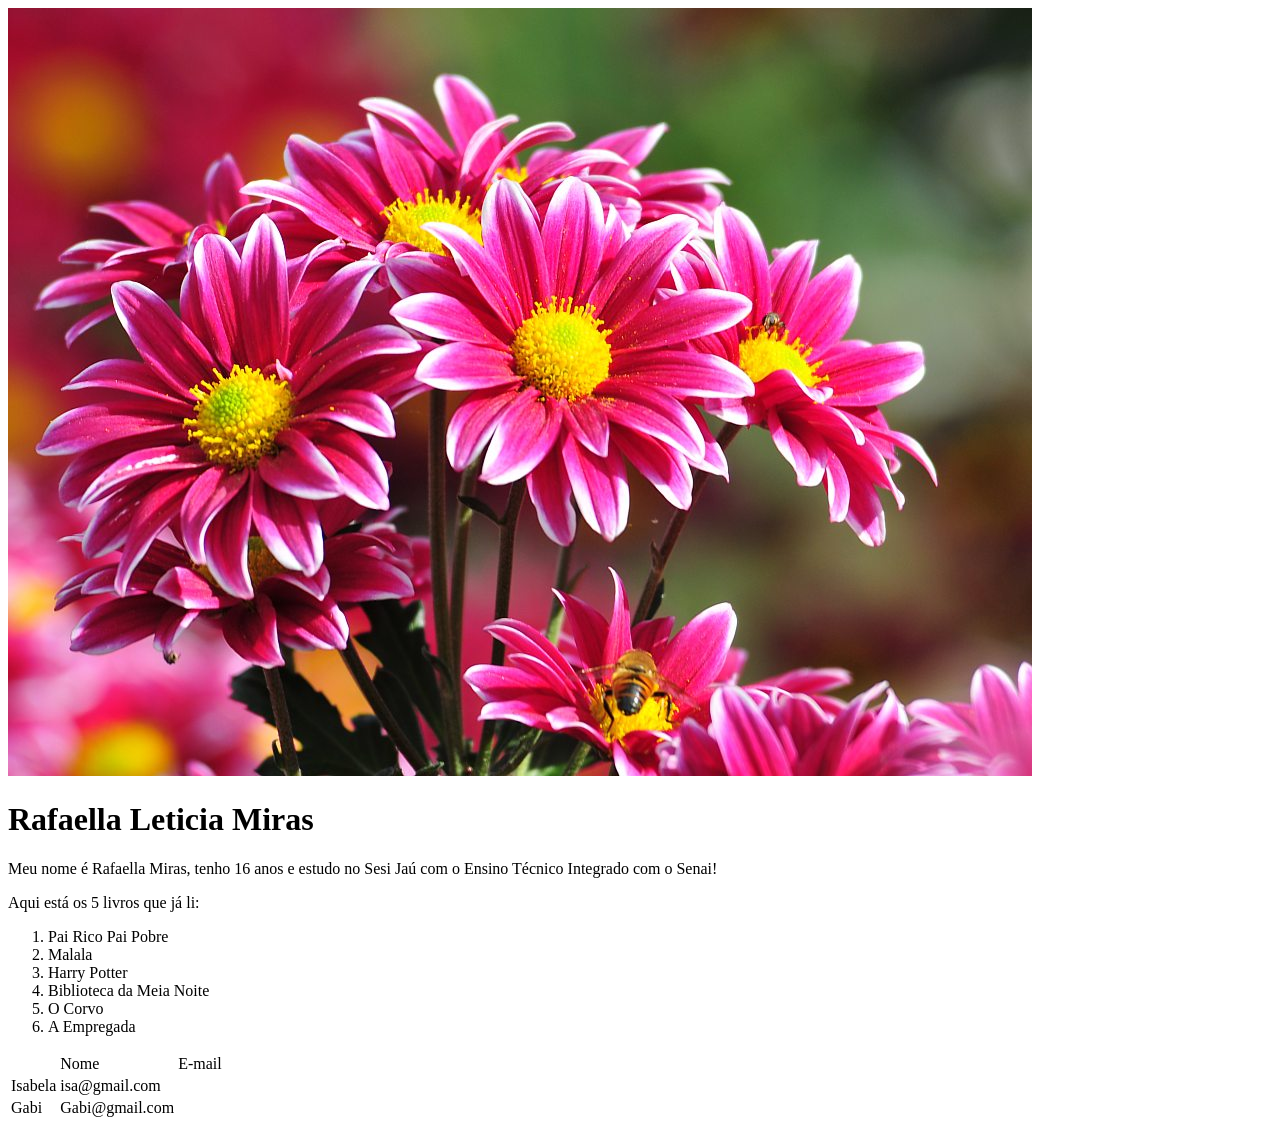
<file: aulasHTML/perfil.HTML>
<!DOCTYPE html>
<html lang="pt-br">

<head>
    <meta charset="UTF-8">
    <meta name="viewport" content="width=device-width, initial-scale=1.0">
    <title>Rafaella Leticia Miras</title>
</head>

<body>

    <img src="fotos.jpg" />

    <h1> Rafaella Leticia Miras </h1>

    <p>Meu nome é Rafaella Miras, tenho 16 anos e estudo no Sesi Jaú com o Ensino Técnico Integrado com o Senai!</p>
    <p>Aqui está os 5 livros que já li:</p>
    <ol>
        <li>Pai Rico Pai Pobre</li>
        <li>Malala</li>
        <li>Harry Potter</li>
        <li>Biblioteca da Meia Noite</li>
        <li>O Corvo</li>
        <li>A Empregada</li>

    </ol>

    <table>
        <th>
        <td>Nome</td>
        <td>E-mail</td>
        </th>

        <tr>
            <td>Isabela</td>
            <td>isa@gmail.com</td>
        </tr>

        <tr>
            <td>Gabi</td>
            <td> Gabi@gmail.com</td>
        </tr>
    </table>

</body>
</file>
<file: Javascript/css/styles.css>
*{
    margin: 0;
    padding: 0;
    box-sizing: border-box;
    font-size: 16px;
    font-family: 'Segoe UI', Tahoma, Geneva, Verdana, sans-serif;
}

body{
    background-color: #f4f6f9;
    text-align: center;
    padding: 24px;

}

h1{
    color: #111827;

}
/*CARD*/
.card {
  background-color: white;
  padding: 20px;
  border-radius: 10px;
  margin-bottom: 20px;
}

/* EXERCICO 02*/
.exercicio{
    background-color: #CCC;
    width: 500px;
    margin: 8px auto;
    padding: 20px;
    border-radius: 10px;
}

#contador {
    font-size: 56px;
    font-weight: bold;
   margin-bottom: 8px;

}

.grupo-botoes{
    display: flex;
    justify-content: center;
    gap: 12px;

}

button{
 width: 80px;
  color: white;
  border-radius: 6px;
  cursor: pointer;
  transition: 0.3s;
  border: none;
 font-size: 24px;
}
#btn-menos{
    background-color: red;
}

#btn-mais{
    background-color: green;
}

#btn-zerar{
    background-color: blueviolet;
    font-size: 16px;
}

/* EXERCÍCIO 02 */
#quadrado{
width: 150px;
height: 150px;
border: 1px solid #111827;
border-radius: 4px;
margin: 12px auto;
background-color: white;
}
span{
font-weight: bold;
font-style: italic;
}

/* EXERCÍCIO 03*/

#num1, #num2{
padding: 10px;
width: 170px;
margin: 4px;
margin-bottom: 12px;
}

#btn-soma, #btn-subtracao, #btn-multiplicacao, #btn-divisao{
background-color: coral;
font-weight: bolder;
}

#resultado{
font-size: 32px;
font-weight: bold;
margin: 12px auto;
}
</file>
<file: Atividade - HTML/css/estilos.css>
* {
  margin: 0;
  padding: 0;
  box-sizing: border-box;
  font-size: 14px;
  font-family: "Segoe UI", Tahoma, Geneva, Verdana, sans-serif;
}

body {
  background-color: #f4f6f9;
}

/* LAYOUT */
.container {
  display: flex;
}

/* SIDEBAR */
.sidebar {
  width: 220px;
  height: 100dvh;
  background-color: #111827;
  color: white;
  padding: 20px;
  position: fixed;
}

.sidebar h2 {
  margin-bottom: 20px;
}

.sidebar a {
  display: block;
  color: white;
  text-decoration: none;
  padding: 10px;
  border-radius: 6px;
  transition: 0.3s;
}

.sidebar a:hover {
  background-color: #2563eb;
}

/* CONTEÚDO */
.content {
  margin-left: 220px;
  padding: 20px;
  width: 100%;
}

/* HEADER */
.topbar {
  background-color: white;
  padding: 15px;
  border-radius: 10px;
  margin-bottom: 20px;
}

/* CARD */
.card {
  background-color: white;
  padding: 20px;
  border-radius: 10px;
  margin-bottom: 20px;
}

/* FORMULÁRIO */
input {
  width: 100%;
  padding: 10px;
  margin: 8px 0;
  border: 1px solid #ccc;
  border-radius: 6px;
}
/* BOTÃO */
button {
  background-color: #2563eb;
  color: white;
  padding: 10px;
  width: 100%;
  border-radius: 6px;
  cursor: pointer;
  transition: 0.3s;
  border: none;
  margin-top: 10px;
}
button:hover {
  background-color: #1d4ed8;
  transform: scale(1.02);
}

/* LISTA  */
ul {
  list-style: none;
}

li {
  background-color: #f1f5f9;
  padding: 10px;
  margin-top: 8px;
  border-radius: 6px;
  transition: 0.5s;
}
li:hover {
  background-color: #e2e8f0;
  transform: translateX(5px);
}
table{
  width:100%;
  border-collapse: collapse;
  margin-top:20px;
}

th, td{
  border:1px solid #ccc;
  padding:10px;
  text-align:center;
}

th{
  background:#2563eb;
  color:white;
}

hr{
  margin:20px 0;
}
</file>
<file: DEVLINKS/css/style.css>
body {
  display: flex;
  justify-content: center;
  align-items: center;
  flex-direction: column;
  background-image: url("../img/bg-desktop-light.jpg");
  background-size: cover;
  background-size: cover;
}

.my-text {
  color: bl;
  text-decoration: none;
  
}
.tamanho {
  width: 400px;
  padding: 20px;
  border: 1px solid rgb(0, 0, 0);
  border-radius: 8px;
}

.tamanho:hover {
  border: 1px solid #fff;
}

#links {
  text-align: center;
  display: flex;
  flex-direction: column;
  justify-content: center;
  align-items: center;
  gap: 20px;
  & a {
    color: black;
    text-decoration: none;
  }
}
</file>
<file: HTML-INTERMEDIARIO/css/estilos.css>
/* Reset da Página*/
* {
  margin: 0;
  padding: 0;
  box-sizing: border-box;
}
body {
  font-size: 16px;
  font-family: "Segoe UI", Tahoma, Geneva, Verdana, sans-serif;
  height: 100dvh;
}
header /* cabeçalho(bloco) */ {
  background-color: #1e90ff; /*Cor do fundo*/
  color: white; /*cor da letra*/
  padding: 24px;
  text-align: center;
  font-size: 24px;
}
/* MENU DE NAVEGAÇÃO */

nav {
  background-color: #333;
  display: flex; /*Ajusta a posição e tenta encaixar nos espaços em branco*/
  justify-content: center;
  gap: 24px;
  padding: 12px; /*Margem interna (menu)*/
  position: sticky;
  top: 0;
  z-index: 1000; /*Indice*/
}

nav a {
  color: white;
  text-decoration: none;
  font-weight: bold; /* Fica em negrito */
}

nav a:hover {
  /*Efeito quando passa o mouse*/
  color: #1e90ff;
  font-style: italic;
  cursor: grab;
}
/* LAYOUT PRINCIPAL // LEIAUTE */
main {
  display: flex;
  gap: 24px; /*espaçamento letras*/
  padding: 24px;
}

/* LATERAL */
aside {
  width: 25%;
  background-color: white;
  padding: 16px;
  border-radius: 8px;
}

/* CONTEÚDO */
section {
  background-color: white;
  padding: 16px;
  border-radius: 8px;
}
/* RODAPÉ */
footer {
  background-color: #222;
  color: white;
  text-align: center;
  padding: 12px;
  position: fixed; /*sua localidade*/
  bottom: 0; /* localidade na folha*/
  width: 100%;
}
</file>
<file: HTML-JAVASCRIPT/css/estilo.css>
*{ /* "*" ajusta todos os elementos */
margin: 0;
padding: 0;
box-sizing: border-box;
font-size: 16px;
}
</file>
<file: HTML Dinamico/01 - alterarCor/css/style.css>
body{
margin: 0;
padding: 0;
box-sizing: border-box;

background-color: darkgray;
display: flex;
flex-direction: column;
align-items: center;
justify-content: center;
gap: 10px;
}

#lampada{
height: 100px;
width: 100px;
background-color: white;
border-radius: 50px;
}
</file>
<file: HTML Dinamico/02 - alterandotexto/css/style.css>
body{
margin: 0;
padding: 0;
box-sizing: border-box;

background-color: darkgray;
display: flex;
flex-direction: column;
align-items: center;
justify-content: center;
gap: 10px; 
}
#tagarela {
background-color: white;
width: 80%;
font-size: 50px;
padding: 10px auto;
text-align: center;
margin-bottom: 25px;
}

#btnFalar{
width: 200px;
padding: 5px;
margin: 0px 5px;
}
</file>
<file: aulasHTML/estilos.css>
.my-text {
  color: white;
}

#header {
  background-color: red;
  height: 130px;
  text-align: center;
}

#main {
  background-color: #de35b7;
  height: 350px;
}

#aside {
  background-color: blue;
  height: 100%;
  width: 30%;
  float: left;
}

#content {
  background-color: green;
  height: 100%;
  width: 60%;
  float: right;
}

#footer {
  background-color: gray;
  height: 30px;
}
</file>
<file: aulasHTML/aula-05.css>
/* Comentários em CSS */
/* Seletores css - 
SELETOR DE CLASSE -> .
SELETOR DE ID -> #
SELETOR DE ELEMENTO -> TAG HTML
*/

body{
background-color: #d3d3d3; /* Cor de fundo */
font-family: 'Segoe UI', 'Segoe UI', Tahoma, Geneva, Verdana, sans-serif;
font-size: 16px; /* Tamanho da Fonte */
margin: 0px; /* espaçamento Externo ao box */
padding: 0px;/* Espaçamento interno do box*/
text-align: center;
}
</file>
